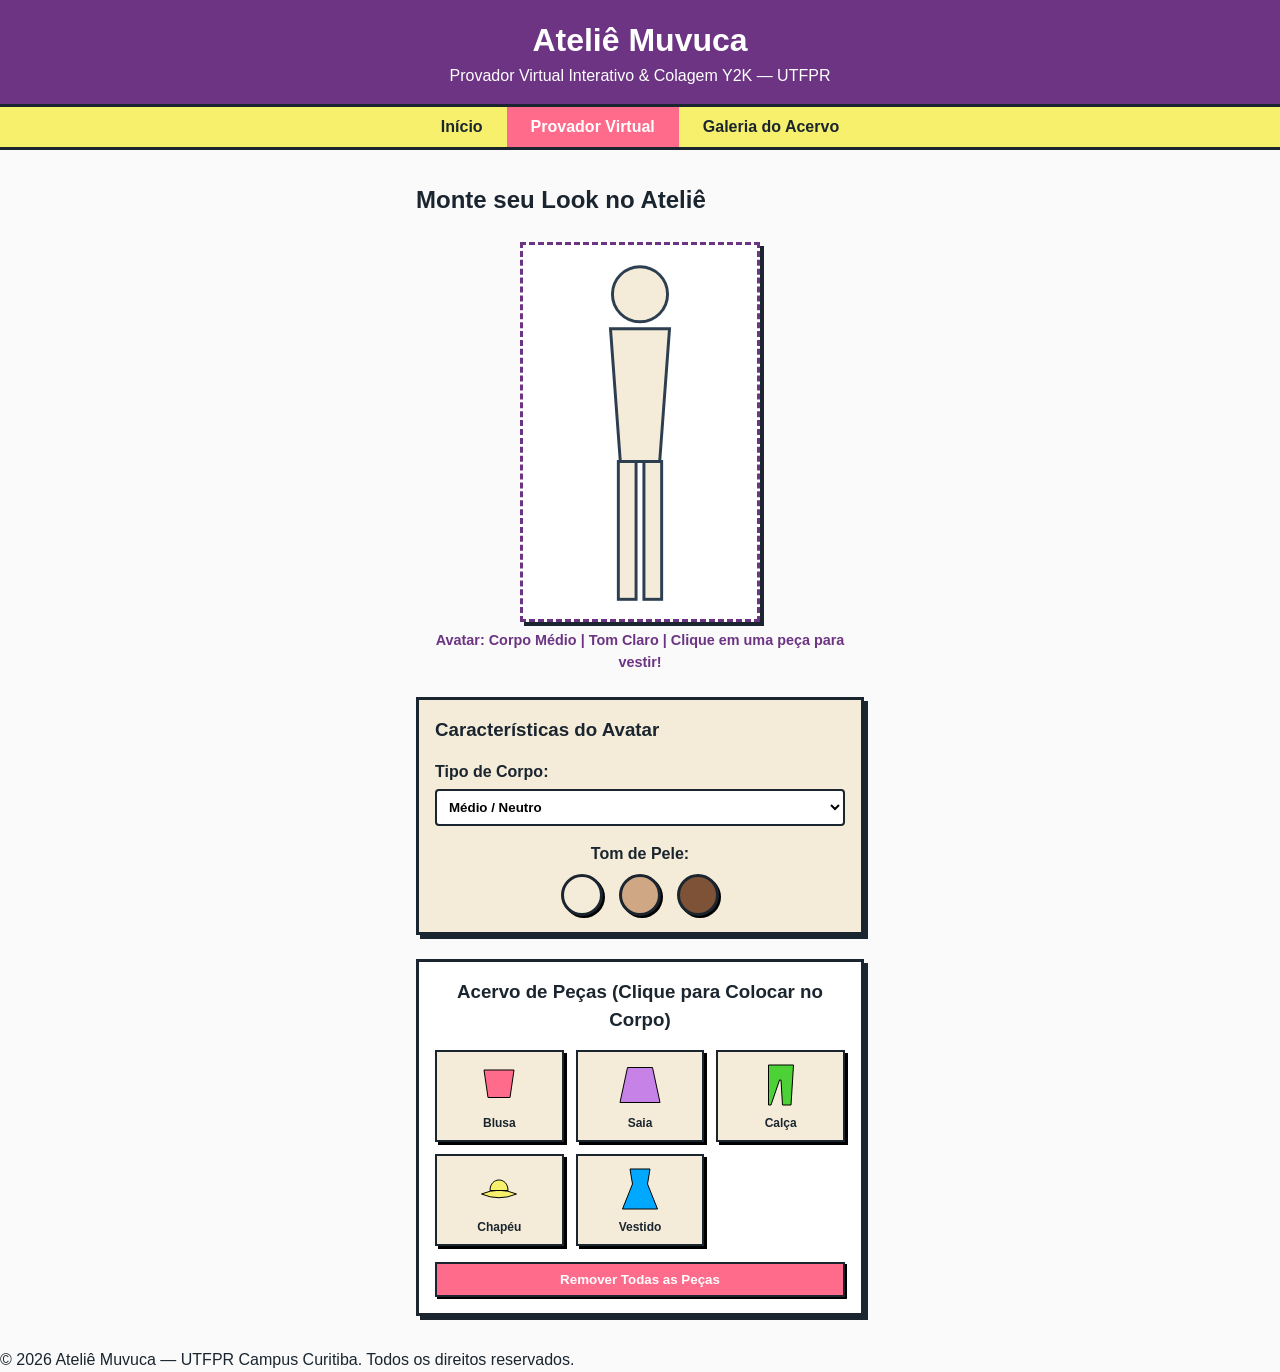
<file: provador.html>
<!DOCTYPE html>
<html lang="pt-BR">
<head>
  <meta charset="UTF-8">
  <meta name="viewport" content="width=device-width, initial-scale=1.0">
  <meta name="description" content="Provador Virtual Interativo do Ateliê Muvuca - UTFPR">
  <title>Ateliê Muvuca - Provador Virtual</title>
  <link rel="stylesheet" href="css/style.css">
  <script src="js/provador.js" defer></script>
</head>
<body>

  <header class="area-cabecalho">
    <div class="logo-container">
      <h1>Ateliê Muvuca</h1>
      <p>Provador Virtual Interativo &amp; Colagem Y2K — UTFPR</p>
    </div>
  </header>

  <nav class="area-navegacao" aria-label="Navegação Principal">
    <ul class="menu-atalhos">
      <li><a href="index.html" class="btn-atalho">Início</a></li>
      <li><a href="provador.html" class="btn-atalho ativo">Provador Virtual</a></li>
      <li><a href="galeria.html" class="btn-atalho">Galeria do Acervo</a></li>
    </ul>
  </nav>

  <main class="area-principal">
    
    <h2>Monte seu Look no Ateliê</h2>

    <!-- PALCO DO MANEQUIM CENTRALIZADO (Div usada para layout sem aviso) -->
    <div class="secao-provador">
      <div class="stage-manequim" id="stageManequim">
        
        <!-- Camada 1: Silhueta Base do Avatar -->
        <svg id="svgCorpoAvatar" class="avatar-svg z-corpo" viewBox="0 0 200 380" xmlns="http://www.w3.org/2000/svg">
          <circle id="peleCabeca" cx="100" cy="50" r="28" fill="#f4ecd8" stroke="#2c3e50" stroke-width="3" />
          <path id="peleTronco" d="M70 85 L130 85 L120 220 L80 220 Z" fill="#f4ecd8" stroke="#2c3e50" stroke-width="3" />
          <rect id="pelePernaEsq" x="78" y="220" width="18" height="140" fill="#f4ecd8" stroke="#2c3e50" stroke-width="3" />
          <rect id="pelePernaDir" x="104" y="220" width="18" height="140" fill="#f4ecd8" stroke="#2c3e50" stroke-width="3" />
        </svg>

        <!-- Camada 2: Peça Inferior -->
        <div id="camadaBottom" class="camada-sobreposta z-bottom"></div>

        <!-- Camada 3: Peça Superior -->
        <div id="camadaTop" class="camada-sobreposta z-top"></div>

        <!-- Camada 4: Acessório -->
        <div id="camadaAcessorio" class="camada-sobreposta z-acessorio"></div>

      </div>
      
      <p id="descricaoLookStatus" class="status-look">Avatar: Corpo Médio | Tom Claro | Clique em uma peça para vestir!</p>
    </div>

    <!-- SEÇÃO CARACTERÍSTICAS (Com h3 em ordem hierárquica após h2) -->
    <section class="secao-caracteristicas">
      <h3>Características do Avatar</h3>
      
      <div class="grupo-controle-corpo">
        <label for="selectTipoCorpo"><strong>Tipo de Corpo:</strong></label>
        <select id="selectTipoCorpo" class="input-select">
          <option value="medio">Médio / Neutro</option>
          <option value="magro">Fino / Magro</option>
          <option value="curvo">Curvilíneo / Mais Cheio</option>
        </select>
      </div>

      <div class="grupo-controle-pele">
        <p><strong>Tom de Pele:</strong></p>
        <div class="botoes-pele-grid">
          <button type="button" class="btn-pele pele-clara" data-cor="#f4ecd8" data-nome="Clara" aria-label="Pele Clara"></button>
          <button type="button" class="btn-pele pele-media" data-cor="#d0a785" data-nome="Média" aria-label="Pele Média"></button>
          <button type="button" class="btn-pele pele-escura" data-cor="#7d5236" data-nome="Escura" aria-label="Pele Escura"></button>
        </div>
      </div>
    </section>

    <!-- SEÇÃO ARARA DE PEÇAS (Cards ajustados para div com classe para o CSS) -->
    <section class="secao-arara">
      <h3>Acervo de Peças (Clique para Colocar no Corpo)</h3>
      
      <div class="grade-pecas-wireframe" id="gridArara">
        
        <!-- Card 1: Blusa -->
        <div class="card-item-clique" data-nome="Blusa Cropped" data-tipo="top" data-id="blusa">
          <svg class="preview-svg" viewBox="0 0 100 100">
            <path d="M20 20 L80 20 L72 75 L28 75 Z" fill="#ff6b8b" stroke="#000" stroke-width="2" />
          </svg>
          <span>Blusa</span>
        </div>

        <!-- Card 2: Saia -->
        <div class="card-item-clique" data-nome="Saia Plissada" data-tipo="bottom" data-id="saia">
          <svg class="preview-svg" viewBox="0 0 100 100">
            <path d="M25 15 L75 15 L90 85 L10 85 Z" fill="#c782e8" stroke="#000" stroke-width="2" />
          </svg>
          <span>Saia</span>
        </div>

        <!-- Card 3: Calça -->
        <div class="card-item-clique" data-nome="Calça Jeans" data-tipo="bottom" data-id="calca">
          <svg class="preview-svg" viewBox="0 0 100 100">
            <path d="M25 10 L75 10 L70 90 L53 90 L50 40 L47 40 L30 90 L25 90 Z" fill="#4cd137" stroke="#000" stroke-width="2" />
          </svg>
          <span>Calça</span>
        </div>

        <!-- Card 4: Chapéu -->
        <div class="card-item-clique" data-nome="Chapéu Bucket" data-tipo="acessorio" data-id="chapeu">
          <svg class="preview-svg" viewBox="0 0 100 100">
            <path d="M15 60 Q50 45 85 60 Q50 75 15 60 Z" fill="#f7f06d" stroke="#000" stroke-width="2" />
            <path d="M32 53 C32 25 68 25 68 53 Z" fill="#f7f06d" stroke="#000" stroke-width="2" />
          </svg>
          <span>Chapéu</span>
        </div>

        <!-- Card 5: Vestido -->
        <div class="card-item-clique" data-nome="Vestido Y2K" data-tipo="top" data-id="vestido">
          <svg class="preview-svg" viewBox="0 0 100 100">
            <path d="M30 10 L70 10 L65 40 L85 90 L15 90 L35 40 Z" fill="#00a8ff" stroke="#000" stroke-width="2" />
          </svg>
          <span>Vestido</span>
        </div>

      </div>

      <button type="button" id="btnLimparStage" class="btn-limpar">Remover Todas as Peças</button>
    </section>

  </main>

  <footer class="area-rodape">
    <p>&copy; 2026 Ateliê Muvuca — UTFPR Campus Curitiba. Todos os direitos reservados.</p>
  </footer>

</body>
</html>
</file>
<file: css/style.css>
/* ==========================================================================
   ESTILO ATELIÊ MUVUCA - COLAGEM Y2K & ENCAIXE NO CORPO
   ========================================================================== */
:root {
  --cor-primaria: #8e44ad;
  --cor-rosa-y2k: #ff6b8b;
  --cor-papel-kraft: #f4ecd8;
  --cor-amarelo-adesivo: #f7f06d;
  --cor-fundo: #fafafa;
  --cor-texto: #2c3e50;
  --cor-borda: #2c3e50;
  --sombra-colagem: 4px 4px 0px var(--cor-borda);
  --fonte-principal: 'Segoe UI', Tahoma, Geneva, Verdana, sans-serif;
}

* {
  box-sizing: border-box;
  margin: 0;
  padding: 0;
}

body {
  font-family: var(--fonte-principal);
  background-color: var(--cor-fundo);
  color: var(--cor-texto);
  line-height: 1.5;
}

/* HEADER E NAV */
.area-cabecalho {
  background-color: var(--cor-primaria);
  color: #ffffff;
  padding: 1rem;
  text-align: center;
  border-bottom: 3px solid var(--cor-borda);
}

.menu-atalhos {
  display: flex;
  justify-content: center;
  list-style: none;
  background-color: var(--cor-amarelo-adesivo);
  border-bottom: 3px solid var(--cor-borda);
}

.btn-atalho {
  display: inline-block;
  padding: 0.5rem 1.5rem;
  color: var(--cor-texto);
  font-weight: bold;
  text-decoration: none;
}

.btn-atalho.ativo {
  background-color: var(--cor-rosa-y2k);
  color: #ffffff;
}

/* LAYOUT PRINCIPAL DO WIREFRAME */
.area-principal {
  max-width: 480px;
  margin: 1rem auto;
  padding: 1rem;
  display: flex;
  flex-direction: column;
  gap: 1.5rem;
}

/* STAGE DO MANEQUIM (COLAGEM 2000) */
.secao-provador {
  text-align: center;
}

.stage-manequim {
  position: relative;
  width: 240px;
  height: 380px;
  margin: 0 auto;
  background-color: #ffffff;
  border: 3px dashed var(--cor-primaria);
  box-shadow: var(--sombra-colagem);
  overflow: hidden;
}

.avatar-svg {
  width: 100%;
  height: 100%;
}

/* CAMADAS SOBREPOSTAS DIRETO NO CORPO */
.camada-sobreposta {
  position: absolute;
  top: 0;
  left: 0;
  width: 100%;
  height: 100%;
  pointer-events: none;
}

.camada-sobreposta svg {
  width: 100%;
  height: 100%;
}

.z-corpo     { z-index: 1; }
.z-bottom    { z-index: 2; }
.z-top       { z-index: 3; }
.z-acessorio { z-index: 4; }

.status-look {
  font-weight: bold;
  font-size: 0.9rem;
  margin-top: 0.5rem;
  color: var(--cor-primaria);
}

/* CARACTERÍSTICAS DO AVATAR */
.secao-caracteristicas {
  background-color: var(--cor-papel-kraft);
  padding: 1rem;
  border: 3px solid var(--cor-borda);
  box-shadow: var(--sombra-colagem);
  display: flex;
  flex-direction: column;
  gap: 1rem;
}

.grupo-controle-corpo {
  display: flex;
  flex-direction: column;
  gap: 0.3rem;
}

.input-select {
  padding: 0.5rem;
  font-weight: bold;
  border: 2px solid var(--cor-borda);
  border-radius: 4px;
  background-color: #ffffff;
}

.grupo-controle-pele {
  text-align: center;
}

.botoes-pele-grid {
  display: flex;
  justify-content: center;
  gap: 1rem;
  margin-top: 0.5rem;
}

.btn-pele {
  width: 42px;
  height: 42px;
  border-radius: 50%;
  border: 3px solid var(--cor-borda);
  cursor: pointer;
  box-shadow: 2px 2px 0px #000;
  transition: transform 0.2s ease;
}

.btn-pele:hover {
  transform: scale(1.1);
}

.pele-clara  { background-color: #f4ecd8; }
.pele-media  { background-color: #d0a785; }
.pele-escura { background-color: #7d5236; }

/* GRADE DE CARDS ESTILO ADESIVO */
.secao-arara {
  background-color: #ffffff;
  padding: 1rem;
  border: 3px solid var(--cor-borda);
  box-shadow: var(--sombra-colagem);
  text-align: center;
}

.grade-pecas-wireframe {
  display: grid;
  grid-template-columns: repeat(3, 1fr);
  gap: 0.75rem;
  margin: 1rem 0;
}

.card-item-clique {
  display: flex;
  flex-direction: column;
  align-items: center;
  justify-content: center;
  padding: 0.5rem;
  background-color: var(--cor-papel-kraft);
  border: 2px solid var(--cor-borda);
  box-shadow: 3px 3px 0px #000;
  cursor: pointer;
  transition: transform 0.15s ease, background-color 0.15s ease;
}

.card-item-clique:hover {
  background-color: var(--cor-amarelo-adesivo);
  transform: translate(-2px, -2px);
  box-shadow: 4px 4px 0px #000;
}

.card-item-clique.vestido {
  border-color: var(--cor-rosa-y2k);
  background-color: #ffe6eb;
}

.preview-svg {
  width: 50px;
  height: 50px;
}

.card-item-clique span {
  font-size: 0.75rem;
  font-weight: bold;
  margin-top: 0.25rem;
}

.btn-limpar {
  width: 100%;
  padding: 0.5rem;
  background-color: var(--cor-rosa-y2k);
  color: #ffffff;
  font-weight: bold;
  border: 2px solid var(--cor-borda);
  box-shadow: 2px 2px 0px #000;
  cursor: pointer;
}

/* ==========================================================================
   NOVOS ESTILOS: HOME E GALERIA POLAROID (ESTÉTICA COLAGEM Y2K)
   ========================================================================== */

/* HOME: CARDS E ATALHOS */
.card-apresentacao {
  background-color: var(--cor-papel-kraft);
  padding: 1.25rem;
  border: 3px solid var(--cor-borda);
  box-shadow: var(--sombra-colagem);
  text-align: center;
}

.subtitulo-atelie {
  font-weight: bold;
  color: var(--cor-primaria);
  font-size: 0.95rem;
  margin-bottom: 1rem;
}

.moldura-foto-destaque {
  margin: 1rem 0;
  border: 3px solid var(--cor-borda);
  background-color: #ffffff;
  padding: 0.5rem;
  box-shadow: 3px 3px 0px #000;
}

.moldura-foto-destaque img {
  width: 100%;
  height: auto;
  display: block;
}

.moldura-foto-destaque figcaption {
  font-size: 0.85rem;
  color: #555555;
  margin-top: 0.5rem;
  font-style: italic;
}

.texto-manifesto {
  font-size: 0.95rem;
  line-height: 1.6;
  text-align: justify;
}

.secao-atalhos-home {
  text-align: center;
}

.grade-cards-home {
  display: flex;
  flex-direction: column;
  gap: 1rem;
  margin-top: 1rem;
}

.card-home-y2k {
  background-color: #ffffff;
  border: 3px solid var(--cor-borda);
  box-shadow: var(--sombra-colagem);
  padding: 1.2rem;
  text-align: left;
}

.card-home-y2k h4 {
  color: var(--cor-primaria);
  margin-bottom: 0.5rem;
}

.btn-acao-home {
  display: inline-block;
  margin-top: 0.8rem;
  padding: 0.5rem 1rem;
  background-color: var(--cor-rosa-y2k);
  color: #ffffff;
  font-weight: bold;
  text-decoration: none;
  border: 2px solid var(--cor-borda);
  box-shadow: 2px 2px 0px #000;
  transition: transform 0.15s ease;
}

.btn-acao-home:hover {
  transform: translate(-2px, -2px);
  box-shadow: 4px 4px 0px #000;
}

/* ==========================================================================
   GALERIA: CARROSSEL HORIZONTAL ESTILO NETFLIX (CSS SCROLL SNAP)
   ========================================================================== */
.secao-cabecalho-galeria {
  text-align: center;
  background-color: var(--cor-papel-kraft);
  padding: 1rem;
  border: 2px dashed var(--cor-primaria);
  margin-bottom: 1rem;
}

.container-carrossel-netflix {
  position: relative;
  display: flex;
  align-items: center;
  margin: 1rem 0;
}

/* FEED ROLÁVEL NA HORIZONTAL */
.feed-horizontal {
  display: flex;
  gap: 1.5rem;
  overflow-x: auto;
  scroll-behavior: smooth;
  scroll-snap-type: x mandatory;
  padding: 1rem 0.5rem;
  /* Esconde a barra de rolagem em navegadores modernos */
  scrollbar-width: none; /* Firefox */
  -ms-overflow-style: none; /* IE/Edge */
}

.feed-horizontal::-webkit-scrollbar {
  display: none; /* Chrome, Safari, Opera */
}

/* CARDS POLAROID DENTRO DO FEED */
.card-polaroid-item {
  flex: 0 0 240px; /* Largura fixa de cada foto no trilho */
  scroll-snap-align: center;
  position: relative;
  background-color: #ffffff;
  border: 2px solid var(--cor-borda);
  padding: 0.75rem 0.75rem 1.5rem 0.75rem;
  box-shadow: var(--sombra-colagem);
  text-align: center;
  transform: rotate(1.5deg);
  transition: transform 0.2s ease;
}

.card-polaroid-item.rotacao-inversa {
  transform: rotate(-2deg);
}

.card-polaroid-item:hover {
  transform: scale(1.03) rotate(0deg);
}

.card-polaroid-item img {
  width: 100%;
  height: 200px;
  object-fit: cover;
  border: 1px solid #ddd;
}

.card-polaroid-item figcaption {
  font-weight: bold;
  font-size: 0.85rem;
  margin-top: 0.75rem;
  color: var(--cor-texto);
}

/* SETAS RETRÔ ESTILO Y2K */
.seta-carrossel {
  background-color: var(--cor-rosa-y2k);
  color: #ffffff;
  border: 2px solid var(--cor-borda);
  box-shadow: 2px 2px 0px #000;
  font-size: 2rem;
  font-weight: bold;
  width: 40px;
  height: 50px;
  cursor: pointer;
  z-index: 10;
  display: flex;
  align-items: center;
  justify-content: center;
  user-select: none;
  transition: transform 0.1s ease;
}

.seta-carrossel:hover {
  background-color: var(--cor-amarelo-adesivo);
  color: var(--cor-texto);
  transform: scale(1.05);
}

.seta-esquerda {
  margin-right: -15px;
}

.seta-direita {
  margin-left: -15px;
}

.fitinha-adesiva {
  position: absolute;
  top: -10px;
  left: 35%;
  width: 60px;
  height: 20px;
  background-color: rgba(247, 240, 109, 0.85);
  border: 1px dashed #b2a926;
  transform: rotate(-4deg);
}

/* Atualiza a variável de tom de roxo para ter mais contraste */
:root {
  --cor-primaria: #6c3483; /* Roxo ligeiramente mais escuro para contraste alto */
  --cor-rosa-y2k: #ff6b8b;
  --cor-papel-kraft: #f4ecd8;
  --cor-amarelo-adesivo: #f7f06d;
  --cor-fundo: #fafafa;
  --cor-texto: #1a252f;    /* Cor de texto mais escura e legível */
  --cor-borda: #1a252f;
  --sombra-colagem: 4px 4px 0px var(--cor-borda);
  --fonte-principal: 'Segoe UI', Tahoma, Geneva, Verdana, sans-serif;
}

/* Altera o alinhamento do texto-manifesto para não justificar (remove o alerta) */
.texto-manifesto {
  font-size: 0.95rem;
  line-height: 1.6;
  text-align: left; /* Trocado de justify para left para acessibilidade WCAG */
}

/* Garante alto contraste no subtítulo */
.subtitulo-atelie {
  font-weight: bold;
  color: #4a235a; /* Tom escuro de roxo com rácio de contraste impecável */
  font-size: 0.95rem;
  margin-bottom: 1rem;
}
</file>
